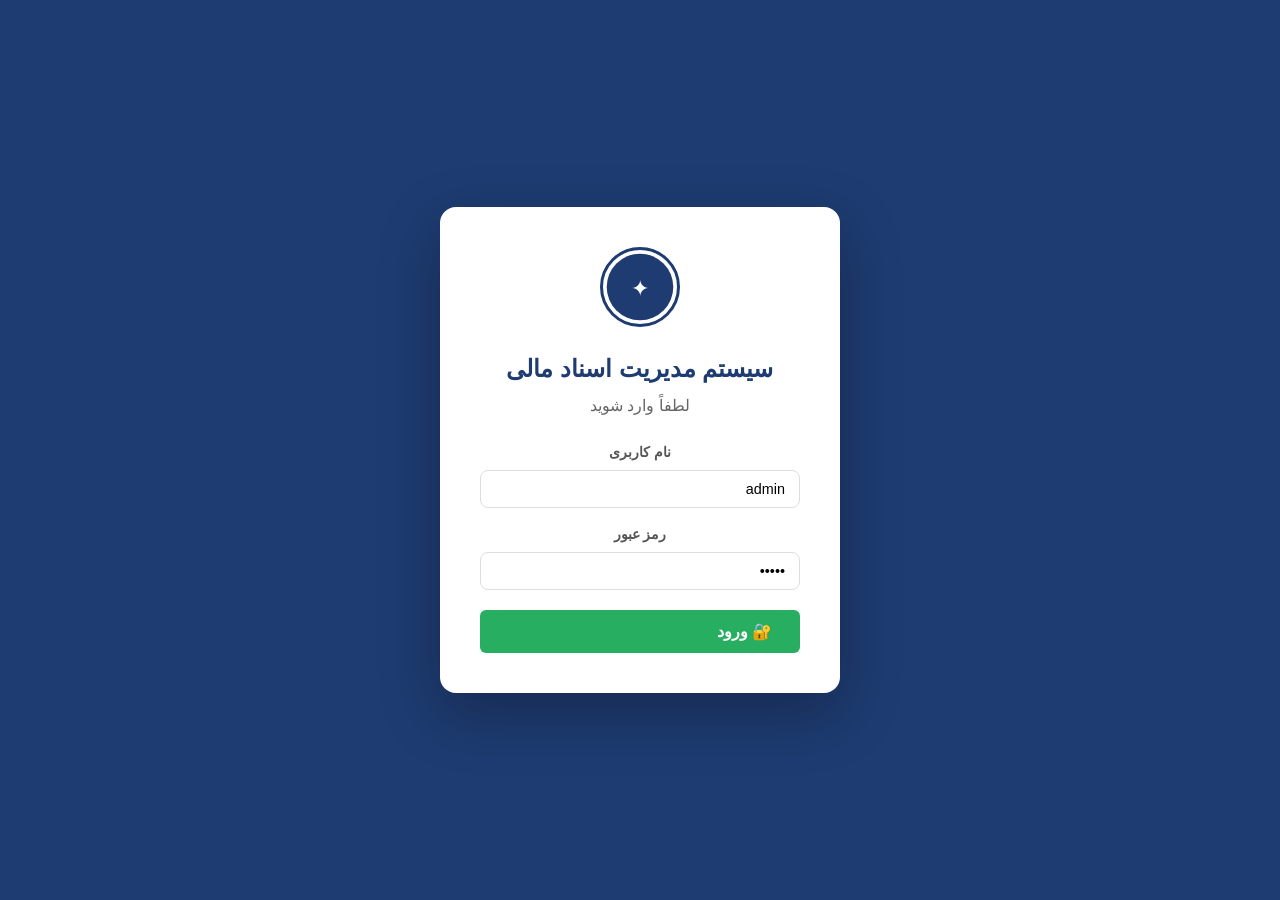
<file: index.html>
<!DOCTYPE html>
<html lang="fa" dir="rtl">
<head>
    <meta http-equiv="Cache-Control" content="no-cache, no-store, must-revalidate">
    <meta http-equiv="Pragma" content="no-cache">
    <meta http-equiv="Expires" content="0">
<meta charset="UTF-8">
<meta name="viewport" content="width=device-width, initial-scale=1.0">
<title>داشبورد | سیستم مدیریت اسناد مالی</title>
<link rel="stylesheet" href="style.css?v=v23-20260912">
</head>
<body>

<div id="headerBar" class="header-bar"></div>
<nav id="mainNav"></nav>

<div class="container">
    <h1 class="page-title">📊 داشبورد</h1>

    <div class="card-grid" id="statsGrid"></div>

    <div class="chart-row">
        <div class="chart-card">
            <h3>📈 روند قیمت‌ها (۱۰ سند اخیر)</h3>
            <canvas id="revenueChart" height="200"></canvas>
        </div>
        <div class="chart-card">
            <h3>📋 توزیع نوع اسناد</h3>
            <canvas id="typeChart" height="200"></canvas>
        </div>
        <div class="chart-card">
            <h3>⚖️ توزیع نوع اجراآات</h3>
            <canvas id="execChart" height="200"></canvas>
        </div>
    </div>

    <div class="table-wrap">
        <h3>📋 ۱۰ سند اخیر</h3>
        <div style="overflow:auto">
        <table id="recentTable">
            <thead><tr><th>شماره</th><th>تاریخ قمری</th><th>تاریخ شمسی</th><th>نوع اجراآات</th><th>اداره</th><th>تشریحات</th><th>قیمت کل</th><th>نوع سند</th><th>شماره سند</th></tr></thead>
            <tbody></tbody>
        </table>
        </div>
    </div>
</div>

<script src="common.js?v=v23-20260912"></script>
<script>
checkLogin();
redirectIfNotLogged();
renderHeader();
renderNav('dashboard');

function loadStats() {
    var docs = getDocs();
    var total = docs.length;
    var val = totalValue();
    var execTypes = countBy('executionType');
    var docTypes = countBy('documentType');
    var avg = total > 0 ? Math.round(val / total) : 0;

    document.getElementById('statsGrid').innerHTML = [
        {icon:'📋',label:'تعداد کل اسناد',val:total.toLocaleString('fa-IR'),sub:total>0?'مورد ثبت شده':'هنوز سندی ثبت نشده'},
        {icon:'💰',label:'ارزش کل اسناد',val:val.toLocaleString('fa-IR') + ' افغانی',sub:'مجموع قیمت‌ها'},
        {icon:'⚖️',label:'نوع اجراآات',val:Object.keys(execTypes).length.toLocaleString('fa-IR'),sub:'دسته مختلف'},
        {icon:'📁',label:'نوع اسناد',val:Object.keys(docTypes).length.toLocaleString('fa-IR'),sub:'دسته مختلف'},
        {icon:'📊',label:'میانگین قیمت',val:avg.toLocaleString('fa-IR') + ' افغانی',sub:'به ازای هر سند'},
        {icon:'🏢',label:'تعداد ادارات',val:Object.keys(countBy('office')).length.toLocaleString('fa-IR'),sub:'اداره مرتبط'}
    ].map(function(c){
        return '<div class="card"><div class="card-icon">'+c.icon+'</div><div class="card-label">'+c.label+'</div><div class="card-value">'+c.val+'</div><div class="card-sub">'+c.sub+'</div></div>';
    }).join('');
}

function loadRecentTable() {
    var docs = getDocsSorted().slice(0, 10);
    var tbody = document.querySelector('#recentTable tbody');
    if (!docs.length) { tbody.innerHTML = '<tr><td colspan="9" class="no-data">هنوز سندی ثبت نشده است</td></tr>'; return; }
    tbody.innerHTML = docs.map(function(d){
        return '<tr><td>'+d.number+'</td><td>'+fmtDate(d.lunarDate)+'</td><td>'+fmtDate(d.solarDate)+'</td><td>'+fmtDate(d.executionType)+'</td><td>'+fmtDate(d.office)+'</td><td>'+fmtDate(d.description)+'</td><td>'+fmtNumber(d.totalPrice)+'</td><td>'+fmtDate(d.documentType)+'</td><td>'+fmtDate(d.documentNumber)+'</td></tr>';
    }).join('');
}

function loadCharts() {
    loadChartLib(function(){
        var docs = getDocsSorted().slice(0,10).reverse();
        var ctx1 = document.getElementById('revenueChart').getContext('2d');
        new Chart(ctx1, { type:'bar', data:{ labels:docs.map(function(d){return d.solarDate||'-';}), datasets:[{label:'قیمت (افغانی)',data:docs.map(function(d){return parseInt(d.totalPrice)||0;}),backgroundColor:'rgba(30,60,114,0.7)',borderColor:'#1e3c72',borderWidth:1,borderRadius:4}]}, options:{responsive:true,plugins:{legend:{display:false}},scales:{y:{beginAtZero:true,ticks:{callback:function(v){return v.toLocaleString('fa-IR');}}}}}});

        var tCounts = countBy('documentType');
        var ctx2 = document.getElementById('typeChart').getContext('2d');
        new Chart(ctx2, { type:'pie', data:{ labels:Object.keys(tCounts), datasets:[{data:Object.values(tCounts),backgroundColor:['#1e3c72','#27ae60','#e74c3c','#f39c12','#9b59b6','#1abc9c']}]}, options:{responsive:true,plugins:{legend:{position:'right'}}}});

        var eCounts = countBy('executionType');
        var ctx3 = document.getElementById('execChart').getContext('2d');
        new Chart(ctx3, { type:'doughnut', data:{ labels:Object.keys(eCounts), datasets:[{data:Object.values(eCounts),backgroundColor:['#3498db','#e74c3c','#f39c12','#27ae60','#9b59b6']}]}, options:{responsive:true,plugins:{legend:{position:'right'}}}});
    });
}

window.addEventListener('load', function(){
    if (!getDocs().length) generateSampleData();
    loadStats();
    loadRecentTable();
    loadCharts();
});
</script>

</body>
</html>
</file>
<file: style.css>
/* ===== Login Styles ===== */
.login-container {
    display: flex;
    align-items: center;
    justify-content: center;
    min-height: 100vh;
    background: #1e3c72;
    padding: 20px;
}
.login-card {
    background: #fff;
    padding: 40px;
    border-radius: 16px;
    box-shadow: 0 20px 60px rgba(0,0,0,0.3);
    width: 100%;
    max-width: 400px;
    text-align: center;
}
.login-logo img {
    width: 80px;
    height: 80px;
    border-radius: 50%;
    border: 3px solid #1e3c72;
    margin-bottom: 16px;
}
.login-title {
    font-size: 1.5rem;
    color: #1e3c72;
    margin: 0 0 4px;
}
.login-subtitle {
    color: #666;
    margin: 0 0 24px;
    font-size: 1rem;
}
.login-error {
    background: #ffebee;
    color: #c62828;
    padding: 12px;
    border-radius: 8px;
    margin-top: 16px;
    font-size: 0.9rem;
}

/* ===== Shared Styles ===== */
body {
    font-family: Calibri, 'Segoe UI', Tahoma, Arial, sans-serif;
    background: #f0f2f5;
    color: #2c3e50;
    margin: 0;
    padding: 0;
    direction: rtl;
    min-height: 100vh;
    font-size: 0.95rem;
    line-height: 1.6;
}

*, *::before, *::after { box-sizing: border-box; }

/* Header */
.header-bar {
    background: #1e3c72;
    color: #fff;
    padding: 12px 24px;
    display: flex;
    align-items: center;
    justify-content: space-between;
    gap: 16px;
    box-shadow: 0 2px 10px rgba(0,0,0,0.15);
    position: sticky;
    top: 0;
    z-index: 1000;
}
.header-logo {
    width: 56px;
    height: 56px;
    border-radius: 50%;
    object-fit: cover;
    border: 3px solid #fff;
    background: #fff;
    flex-shrink: 0;
}
.header-title {
    font-size: 1.1rem;
    font-weight: 700;
    margin: 0;
    flex: 1;
    text-align: center;
}
.header-title span {
    font-size: 0.85rem;
    font-weight: 400;
    color: #cce0ff;
    display: block;
}

/* Navigation */
nav {
    background: #162d5a;
    padding: 8px 24px;
    display: flex;
    gap: 8px;
    justify-content: center;
    flex-wrap: wrap;
    box-shadow: 0 2px 6px rgba(0,0,0,0.12);
    position: sticky;
    top: 80px;
    z-index: 999;
}
nav a {
    color: #cce0ff;
    text-decoration: none;
    padding: 8px 18px;
    border-radius: 6px;
    font-size: 0.9rem;
    transition: 0.2s;
    display: inline-flex;
    align-items: center;
    gap: 6px;
}
nav a:hover, nav a.active {
    background: #2a5298;
    color: #fff;
}

/* Container */
.container {
    max-width: 1400px;
    margin: 0 auto;
    padding: 24px;
}

.page-title {
    font-size: 1.3rem;
    font-weight: 700;
    color: #1e3c72;
    margin-bottom: 20px;
    display: flex;
    align-items: center;
    gap: 10px;
}

/* Cards */
.card-grid {
    display: grid;
    grid-template-columns: repeat(auto-fit, minmax(220px, 1fr));
    gap: 18px;
    margin-bottom: 24px;
}
.card {
    background: #fff;
    border-radius: 12px;
    padding: 20px;
    box-shadow: 0 2px 12px rgba(0,0,0,0.06);
    transition: 0.2s;
    border-top: 4px solid #1e3c72;
}
.card:hover { transform: translateY(-2px); box-shadow: 0 4px 18px rgba(0,0,0,0.1); }
.card-icon { font-size: 1.8rem; margin-bottom: 8px; }
.card-label { font-size: 0.85rem; color: #777; font-weight: 600; }
.card-value { font-size: 1.6rem; font-weight: 700; color: #1e3c72; margin-top: 4px; }
.card-sub { font-size: 0.8rem; color: #999; margin-top: 6px; }

/* Charts */
.chart-row {
    display: grid;
    grid-template-columns: repeat(auto-fit, minmax(320px, 1fr));
    gap: 18px;
    margin-bottom: 24px;
}
.chart-card {
    background: #fff;
    border-radius: 12px;
    padding: 20px;
    box-shadow: 0 2px 12px rgba(0,0,0,0.06);
}
.chart-card h3 {
    font-size: 1rem;
    color: #1e3c72;
    margin-bottom: 14px;
    font-weight: 700;
}

/* Table */
.table-wrap {
    background: #fff;
    border-radius: 12px;
    box-shadow: 0 2px 12px rgba(0,0,0,0.06);
    overflow: hidden;
    margin-bottom: 24px;
}
.table-wrap h3 {
    padding: 16px 20px;
    margin: 0;
    font-size: 1rem;
    color: #1e3c72;
    border-bottom: 1px solid #eee;
    display: flex;
    align-items: center;
    gap: 8px;
}
table {
    width: 100%;
    border-collapse: collapse;
    font-size: 0.88rem;
}
thead { background: #1e3c72; color: #fff; }
th, td {
    padding: 10px 14px;
    text-align: center;
    border-bottom: 1px solid #eee;
}
th { font-weight: 600; font-size: 0.85rem; }
tr:hover { background: #f8fafc; }
tr:nth-child(even) { background: #f5f7fa; }
tbody tr:last-child td { border-bottom: none; }

/* Buttons */
.btn {
    padding: 8px 16px;
    border: none;
    border-radius: 6px;
    font-size: 0.85rem;
    font-family: inherit;
    cursor: pointer;
    transition: 0.2s;
    display: inline-flex;
    align-items: center;
    gap: 6px;
    font-weight: 600;
    text-decoration: none;
    color: #fff;
}
.btn-primary { background: #1e3c72; }
.btn-primary:hover { background: #152a52; }
.btn-success { background: #27ae60; }
.btn-success:hover { background: #1e874b; }
.btn-danger { background: #e74c3c; }
.btn-danger:hover { background: #c0392b; }
.btn-warning { background: #f39c12; color: #fff; }
.btn-warning:hover { background: #d35400; }
.btn-info { background: #3498db; }
.btn-info:hover { background: #2980b9; }
.btn-sm { padding: 5px 12px; font-size: 0.8rem; }
.btn-lg { padding: 12px 28px; font-size: 1rem; }

/* Toolbar */
.toolbar {
    display: flex;
    gap: 10px;
    flex-wrap: wrap;
    margin-bottom: 16px;
    align-items: center;
}
.search-box {
    padding: 8px 14px;
    border: 1px solid #ddd;
    border-radius: 8px;
    font-family: inherit;
    font-size: 0.85rem;
    width: 260px;
    transition: 0.2s;
}
.search-box:focus { outline: none; border-color: #1e3c72; box-shadow: 0 0 0 3px rgba(30,60,114,0.08); }
.select-box {
    padding: 8px 14px;
    border: 1px solid #ddd;
    border-radius: 8px;
    font-family: inherit;
    font-size: 0.85rem;
    background: #fff;
}

/* Form */
.form-card {
    background: #fff;
    border-radius: 12px;
    padding: 24px;
    box-shadow: 0 2px 12px rgba(0,0,0,0.06);
    max-width: 700px;
    margin: 0 auto;
}
.form-grid {
    display: grid;
    grid-template-columns: 1fr 1fr;
    gap: 16px 20px;
}
.form-grid.full { grid-template-columns: 1fr; }
.form-group label {
    display: block;
    font-weight: 600;
    font-size: 0.85rem;
    color: #555;
    margin-bottom: 6px;
}
.form-group input,
.form-group select,
.form-group textarea {
    width: 100%;
    padding: 10px 14px;
    border: 1px solid #ddd;
    border-radius: 8px;
    font-family: inherit;
    font-size: 0.9rem;
    transition: 0.2s;
}
.form-group input:focus,
.form-group select:focus,
.form-group textarea:focus {
    outline: none;
    border-color: #1e3c72;
    box-shadow: 0 0 0 3px rgba(30,60,114,0.08);
}
.form-group textarea { min-height: 80px; resize: vertical; }
.form-actions {
    display: flex;
    gap: 10px;
    justify-content: center;
    margin-top: 20px;
}

/* Modal */
.modal {
    display: none;
    position: fixed;
    top: 0; left: 0; right: 0; bottom: 0;
    background: rgba(0,0,0,0.5);
    z-index: 2000;
    align-items: center;
    justify-content: center;
    padding: 20px;
}
.modal.show { display: flex; }
.modal-box {
    background: #fff;
    border-radius: 14px;
    width: 100%;
    max-width: 600px;
    max-height: 90vh;
    overflow: auto;
    box-shadow: 0 10px 40px rgba(0,0,0,0.2);
    animation: modalIn 0.25s ease;
}
@keyframes modalIn { from { opacity: 0; transform: translateY(-20px); } to { opacity: 1; transform: translateY(0); } }
.modal-header {
    padding: 18px 24px;
    border-bottom: 1px solid #eee;
    display: flex;
    justify-content: space-between;
    align-items: center;
}
.modal-header h2 { font-size: 1.1rem; margin: 0; color: #1e3c72; }
.modal-close {
    background: none; border: none; font-size: 1.5rem; cursor: pointer;
    color: #888; width: 36px; height: 36px; border-radius: 50%;
    display: flex; align-items: center; justify-content: center;
    transition: 0.2s;
}
.modal-close:hover { background: #f5f5f5; color: #333; }
.modal-body { padding: 24px; }
.modal-body .form-grid { grid-template-columns: 1fr 1fr; }
.modal-body .form-group.full { grid-column: 1 / -1; }
.modal-footer {
    padding: 14px 24px;
    border-top: 1px solid #eee;
    display: flex;
    justify-content: center;
    gap: 10px;
}

/* Detail view */
.detail-grid {
    display: grid;
    grid-template-columns: 1fr 1fr;
    gap: 14px 18px;
    margin-bottom: 16px;
}
.detail-item { display: flex; flex-direction: column; gap: 4px; }
.detail-item.full { grid-column: 1 / -1; }
.detail-item label { font-size: 0.8rem; font-weight: 600; color: #777; }
.detail-item span { font-size: 0.95rem; color: #333; word-break: break-word; }
.detail-item .value { font-weight: 600; color: #1e3c72; }

/* Report */
.report-section { background: #fff; border-radius: 12px; padding: 24px; box-shadow: 0 2px 12px rgba(0,0,0,0.06); margin-bottom: 20px; }
.report-section h3 { font-size: 1rem; color: #1e3c72; margin-bottom: 16px; }
.report-fields { display: grid; grid-template-columns: repeat(auto-fit, minmax(180px, 1fr)); gap: 10px; }
.report-field { display: flex; align-items: center; gap: 8px; padding: 8px 12px; border: 1px solid #eee; border-radius: 8px; cursor: pointer; transition: 0.2s; }
.report-field:hover { background: #f8fafc; border-color: #1e3c72; }
.report-field input[type="checkbox"] { width: 18px; height: 18px; accent-color: #1e3c72; }
.report-field label { cursor: pointer; font-size: 0.85rem; font-weight: 500; }

/* Settings */
.settings-grid { display: grid; grid-template-columns: repeat(auto-fit, minmax(300px, 1fr)); gap: 20px; }
.settings-card { background: #fff; border-radius: 12px; padding: 24px; box-shadow: 0 2px 12px rgba(0,0,0,0.06); }
.settings-card h3 { font-size: 1rem; color: #1e3c72; margin-bottom: 16px; border-bottom: 2px solid #1e3c72; padding-bottom: 8px; }

/* Alert */
.alert { position: fixed; top: 20px; left: 50%; transform: translateX(-50%); padding: 14px 32px; border-radius: 8px; color: #fff; font-weight: 700; z-index: 9999; font-size: 0.95rem; box-shadow: 0 4px 15px rgba(0,0,0,0.2); animation: alertIn 0.3s ease; }
.alert-success { background: #27ae60; }
.alert-error { background: #e74c3c; }
@keyframes alertIn { from { opacity: 0; transform: translateX(-50%) translateY(-20px); } to { opacity: 1; transform: translateX(-50%) translateY(0); } }

/* Responsive */
@media (max-width: 768px) {
    .form-grid, .detail-grid, .modal-body .form-grid { grid-template-columns: 1fr; }
    .card-grid { grid-template-columns: 1fr; }
    .chart-row { grid-template-columns: 1fr; }
    .toolbar { flex-direction: column; align-items: stretch; }
    .search-box { width: 100%; }
    .header-bar { flex-direction: column; gap: 8px; text-align: center; }
    .header-title { text-align: center; }
    .form-actions { flex-direction: column; }
    .btn { justify-content: center; }
}

/* No data message */
.no-data { text-align: center; padding: 40px; color: #888; font-size: 1rem; }


/* Search Modal - better scrolling */
#searchModal .modal-box {
    max-height: 95vh;
    display: flex;
    flex-direction: column;
}
#searchModal .modal-body {
    flex: 1;
    overflow-y: auto;
    max-height: calc(95vh - 120px);
}
#searchModal .modal-header,
#searchModal .modal-footer {
    flex-shrink: 0;
}

/* Search results scrollable container */
#searchResults {
    max-height: 45vh;
    overflow-y: auto;
}

/* Generic table improvements for search results */
table.table {
    width: 100%;
    border-collapse: collapse;
    font-size: 0.88rem;
}
table.table thead {
    background: #1e3c72;
    color: #fff;
}
table.table th,
table.table td {
    padding: 10px 14px;
    text-align: center;
    border-bottom: 1px solid #eee;
}
table.table th {
    font-weight: 600;
    font-size: 0.85rem;
}
table.table tr:hover {
    background: #f8fafc;
}
table.table tr:nth-child(even) {
    background: #f5f7fa;
}
</file>
